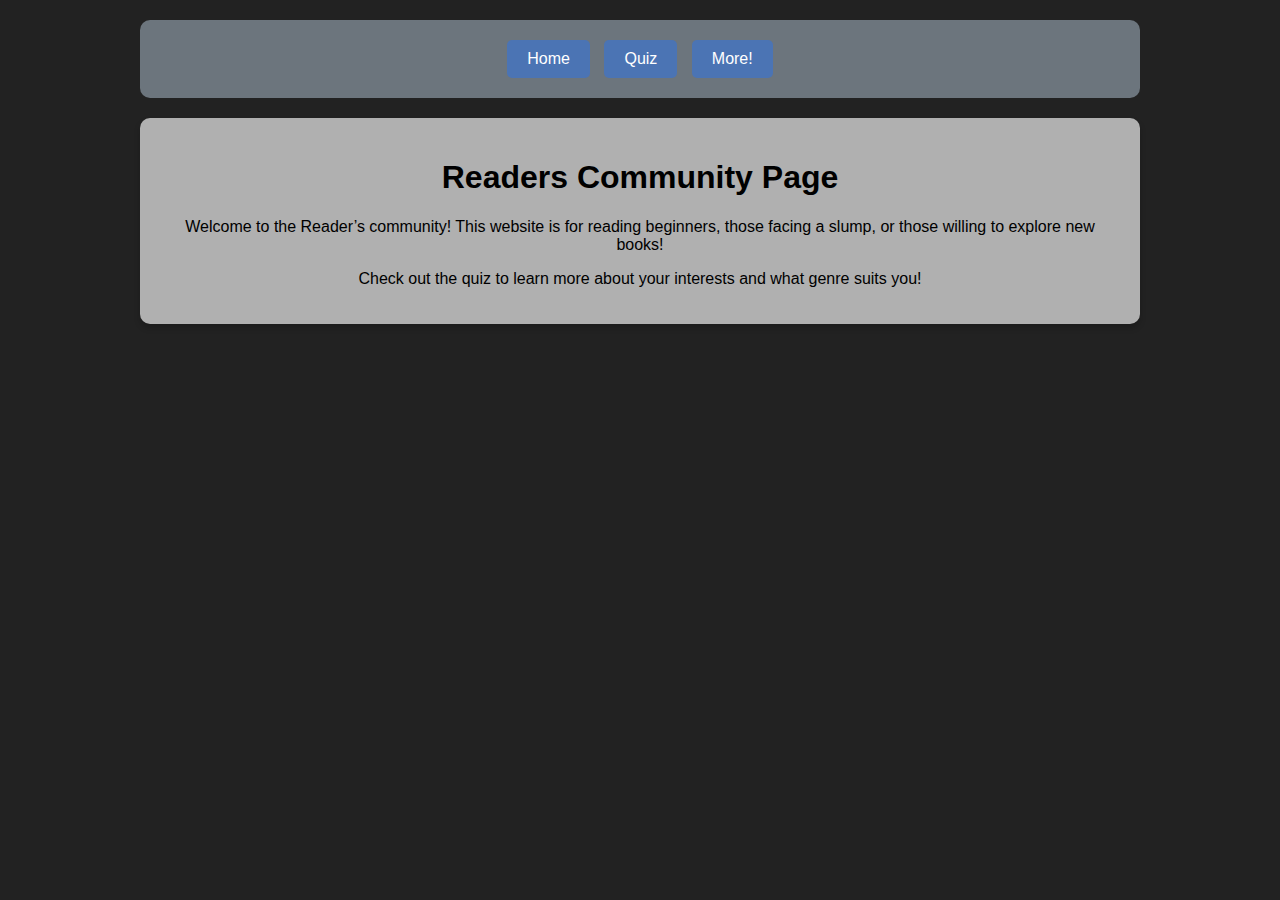
<file: index.html>
<!DOCTYPE html>
<html lang="en">
<head>
    <meta charset="UTF-8">
    <meta name="viewport" content="width=device-width, initial-scale=1.0">
    <title>Readers Community Page</title>
    <link rel="stylesheet" href="styles.css">
</head>
<body>

    <div class="container">
        <!-- Navigation -->
        <nav>
            <button onclick="navigate('home')">Home</button>
            <button onclick="navigate('quiz')">Quiz</button>
            <button onclick="navigate('more')">More!</button>
        </nav>

        <!-- Home Page -->
        <div id="home" class="content-box">
            <h1>Readers Community Page</h1>
            <p>Welcome to the Reader’s community! This website is for reading beginners, those facing a slump, or those willing to explore new books!</p>
            <p>Check out the quiz to learn more about your interests and what genre suits you!</p>
        </div>

        <!-- Quiz Page -->
        <div id="quiz" class="content-box hidden">
            <h2>Quiz</h2>

            <div class="question">
                <p>1. Select a movie:</p>
                <ul>
                    <li>Practical Magic</li>
                    <li>Avengers Endgame</li>
                    <li>The Conjuring</li>
                    <li>Ladybird</li>
                </ul>
            </div>

            <div class="question">
                <p>2. Pick a song genre:</p>
                <ul>
                    <li>Pop</li>
                    <li>Rock</li>
                    <li>Rap</li>
                    <li>Country</li>
                </ul>
            </div>

            <div class="question">
                <p>3. What time of the day would you read?</p>
                <ul>
                    <li>Morning</li>
                    <li>Afternoon</li>
                    <li>Evening</li>
                    <li>Night</li>
                </ul>
            </div>

            <div class="question">
                <p>4. Do you prefer shorter or longer books?</p>
                <ul>
                    <li>Shorter</li>
                    <li>Longer</li>
                </ul>
            </div>

            <div class="question">
                <p>5. What perspective would you prefer to read in?</p>
                <ul>
                    <li>First Person</li>
                    <li>Third Person</li>
                </ul>
            </div>

            <div class="question">
                <p>6. Character focus or Plot focus?</p>
                <ul>
                    <li>Character</li>
                    <li>Plot</li>
                </ul>
            </div>

            <div class="question">
                <p>7. What do you want from a book?</p>
                <ul>
                    <li>Comfort</li>
                    <li>Escape</li>
                    <li>Knowledge</li>
                    <li>Not sure</li>
                    <li>All of the above</li>
                </ul>
            </div>

            <div class="question">
                <p>8. Do you read often?</p>
                <ul>
                    <li>Never</li>
                    <li>Sometimes</li>
                    <li>All the time</li>
                </ul>
            </div>
        </div>

        <!-- Results Page -->
        <div id="results" class="content-box hidden">
            <h2>Results!</h2>
            <p><strong>Book Rec:</strong> -------------------</p>
            <p><strong>Synopsis:</strong> -------------------</p>
            <p><strong>Other Books Like This:</strong> -------------------</p>
        </div>

        <!-- More Page -->
        <div id="more" class="content-box hidden">
            <h2>More!</h2>
            <p>Random books to check out for a challenge!</p>
            <ul>
                <li><strong>Dracula</strong> by Bram Stoker</li>
                <li><strong>The Picture of Dorian Gray</strong> by Oscar Wilde</li>
                <li><strong>The Invisible Life of Addie LaRue</strong> by V.E Schwab</li>
            </ul>
        </div>
    </div>

    <!-- JavaScript for Navigation -->
    <script>
        function navigate(section) {
            document.querySelectorAll('.content-box').forEach(box => box.classList.add('hidden'));
            document.getElementById(section).classList.remove('hidden');
        }
    </script>

</body>
</html>
</file>
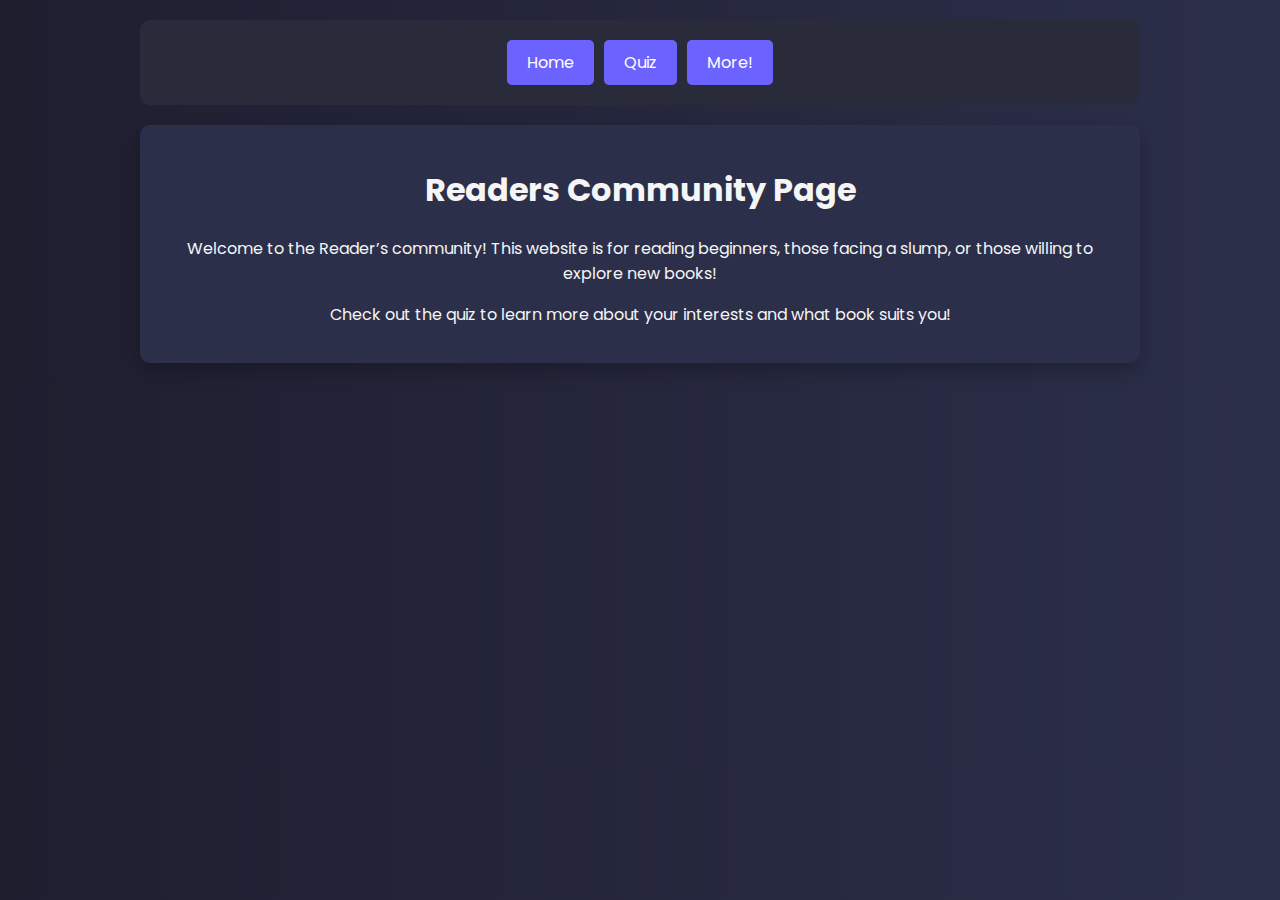
<file: QuizCC/index.html>
<!DOCTYPE html>
<html lang="en">
<head>
    <meta charset="UTF-8">
    <meta name="viewport" content="width=device-width, initial-scale=1.0">
    <title>Readers Community Page</title>
    <link rel="stylesheet" href="styles.css">
    <style>
        .hidden { display: none; }
        .content-box { padding: 20px; }
        .question { margin-bottom: 20px; }
        .options button {
            margin: 5px;
            padding: 10px;
            cursor: pointer;
            border: 1px solid #ccc;
            border-radius: 5px;
        }
        .options button.selected {
            background-color: #d3e5ff;
        }
    </style>
</head>
<body>
    <div class="container">
        <!-- Navigation -->
        <nav>
            <button onclick="navigate('home')">Home</button>
            <button onclick="navigate('quiz')">Quiz</button>
            <button onclick="navigate('more')">More!</button>
        </nav>

        <!-- Home Page -->
        <div id="home" class="content-box">
            <h1>Readers Community Page</h1>
            <p>Welcome to the Reader’s community! This website is for reading beginners, those facing a slump, or those willing to explore new books!</p>
            <p>Check out the quiz to learn more about your interests and what book suits you!</p>
        </div>

        <!-- Quiz Page -->
        <div id="quiz" class="content-box hidden">
            <h2>Quiz</h2>
            <form id="quizForm">
                <div class="question">
                    <p>1. Select a movie:</p>
                    <div class="options">
                        <button type="button" onclick="selectAnswer(1, this, 1)">Practical Magic</button>
                        <button type="button" onclick="selectAnswer(1, this, 2)">Avengers Endgame</button>
                        <button type="button" onclick="selectAnswer(1, this, 3)">The Conjuring</button>
                        <button type="button" onclick="selectAnswer(1, this, 4)">Ladybird</button>
                    </div>
                </div>
                <div class="question">
                    <p>2. Pick a song genre:</p>
                    <div class="options">
                        <button type="button" onclick="selectAnswer(2, this, 1)">Pop</button>
                        <button type="button" onclick="selectAnswer(2, this, 2)">Rock</button>
                        <button type="button" onclick="selectAnswer(2, this, 3)">Rap</button>
                        <button type="button" onclick="selectAnswer(2, this, 4)">Country</button>
                    </div>
                </div>
                <div class="question">
                    <p>3. What time of the day would you read?</p>
                    <div class="options">
                        <button type="button" onclick="selectAnswer(3, this, 1)">Morning</button>
                        <button type="button" onclick="selectAnswer(3, this, 2)">Afternoon</button>
                        <button type="button" onclick="selectAnswer(3, this, 3)">Evening</button>
                        <button type="button" onclick="selectAnswer(3, this, 4)">Night</button>
                    </div>
                </div>
                <div class="question">
                    <p>4. Do you prefer shorter or longer books?</p>
                    <div class="options">
                        <button type="button" onclick="selectAnswer(4, this, 1)">Shorter</button>
                        <button type="button" onclick="selectAnswer(4, this, 2)">Longer</button>
                        <button type="button" onclick="selectAnswer(5, this, 3)">Both</button>
                        <button type="button" onclick="selectAnswer(5, this, 4)">Not sure</button>
                        
                        
                    </div>
                </div>
                <div class="question">
                    <p>5. What perspective would you prefer to read in?</p>
                    <div class="options">
                        <button type="button" onclick="selectAnswer(5, this, 1)">First Person</button>
                        <button type="button" onclick="selectAnswer(5, this, 2)">Third Person</button>
                        <button type="button" onclick="selectAnswer(5, this, 3)">Both</button>
                        <button type="button" onclick="selectAnswer(5, this, 4)">Not sure</button>
                        
                        
                    </div>
                </div>
                <div class="question">
                    <p>6. Character focus or Plot focus?</p>
                    <div class="options">
                        <button type="button" onclick="selectAnswer(6, this, 1)">Character</button>
                        <button type="button" onclick="selectAnswer(6, this, 2)">Plot</button>
                        <button type="button" onclick="selectAnswer(6, this, 3)">Both</button>
                        <button type="button" onclick="selectAnswer(6, this, 3)">Not sure</button>
                    </div>
                </div>
                <div class="question">
                    <p>7. What do you want from a book?</p>
                    <div class="options">
                        <button type="button" onclick="selectAnswer(7, this, 1)">Comfort</button>
                        <button type="button" onclick="selectAnswer(7, this, 2)">Escape</button>
                        <button type="button" onclick="selectAnswer(7, this, 3)">Knowledge</button>
                        <button type="button" onclick="selectAnswer(7, this, 4)">Not sure</button>
                    </div>
                </div>
                <div class="question">
                    <p>8. Do you read often?</p>
                    <div class="options">
                        <button type="button" onclick="selectAnswer(8, this, 1)">Never</button>
                        <button type="button" onclick="selectAnswer(8, this, 2)">Sometimes</button>
                        <button type="button" onclick="selectAnswer(8, this, 3)">All the time</button>
                        <button type="button" onclick="selectAnswer(8, this, 4)">Rarely</button>
                    </div>
                </div>
                <div class="question">
                    <p>9. Pick a color</p>
                    <div class="options">
                        <button type="button" onclick="selectAnswer(8, this, 1)">red</button>
                        <button type="button" onclick="selectAnswer(8, this, 2)">orange</button>
                        <button type="button" onclick="selectAnswer(8, this, 3)">purple</button>
                        <button type="button" onclick="selectAnswer(8, this, 4)">blue</button>
                    </div>
                </div>
                <div class="question">
                    <p>10. What medium would you prefer to read through?</p>
                    <div class="options">
                        <button type="button" onclick="selectAnswer(8, this, 1)">Physical book</button>
                        <button type="button" onclick="selectAnswer(8, this, 2)">Digital Book copy</button>
                        <button type="button" onclick="selectAnswer(8, this, 3)">Audiobook</button>
                        <button type="button" onclick="selectAnswer(8, this, 4)">Not sure</button>
                    </div>
                </div>
                <button type="button" onclick="showResults()">Get Results</button>
            </form>
        </div>

        <!-- Results Page -->
        <div id="results" class="content-box hidden">
            <h2>Results!</h2>
            <p><strong>Book Rec:</strong> <span id="bookName"></span></p>
            <p><strong>Synopsis:</strong> <span id="bookSummary"></span></p>
        </div>

        <!-- More Page -->
        <div id="more" class="content-box hidden">
            <h2>More!</h2>
            <p>Random books to check out for a challenge!</p>
            <ul>
                <li><strong>Dracula</strong> by Bram Stoker</li>
                <li><strong>The Picture of Dorian Gray</strong> by Oscar Wilde</li>
                <li><strong>The Invisible Life of Addie LaRue</strong> by V.E Schwab</li>
                <li><strong></strong> by Toni Morrison</li>
                <li><strong>We Have Always Lived in the Castle</strong> by Shirley Jackson</li>
            </ul>
        </div>
    </div>

    <!-- JavaScript for Navigation and Quiz -->
    <script>
        const answers = {};

        function navigate(section) {
            document.querySelectorAll('.content-box').forEach(box => box.classList.add('hidden'));
            document.getElementById(section).classList.remove('hidden');
        }

        function selectAnswer(qNum, btn, value) {
            answers[qNum] = value;
            const buttons = btn.parentElement.querySelectorAll('button');
            buttons.forEach(b => b.classList.remove('selected'));
            btn.classList.add('selected');
        }

        function showResults() {
            const count = [0, 0, 0, 0];
            Object.values(answers).forEach(val => {
                if (val >= 1 && val <= 4) count[val - 1]++;
            });
            const maxIndex = count.indexOf(Math.max(...count));
            const books = [
                {
                    name: "Six of Crows",
                    summary: "A dark heist fantasy featuring a group of misfit criminals with a high-stakes mission."
                },
                {
                    name: "The Hunger Games",
                    summary: "A dystopian thriller where a girl must survive a televised death match."
                },
                {
                    name: "Little Women",
                    summary: "A heartwarming classic about four sisters growing up during the Civil War."
                },
                {
                    name: "The Silent Patient",
                    summary: "A psychological thriller about a woman who stops speaking after a traumatic event."
                }
            ];

            document.getElementById("bookName").innerText = books[maxIndex].name;
            document.getElementById("bookSummary").innerText = books[maxIndex].summary;

            navigate("results");
        }
    </script>
</body>
</html>
</file>
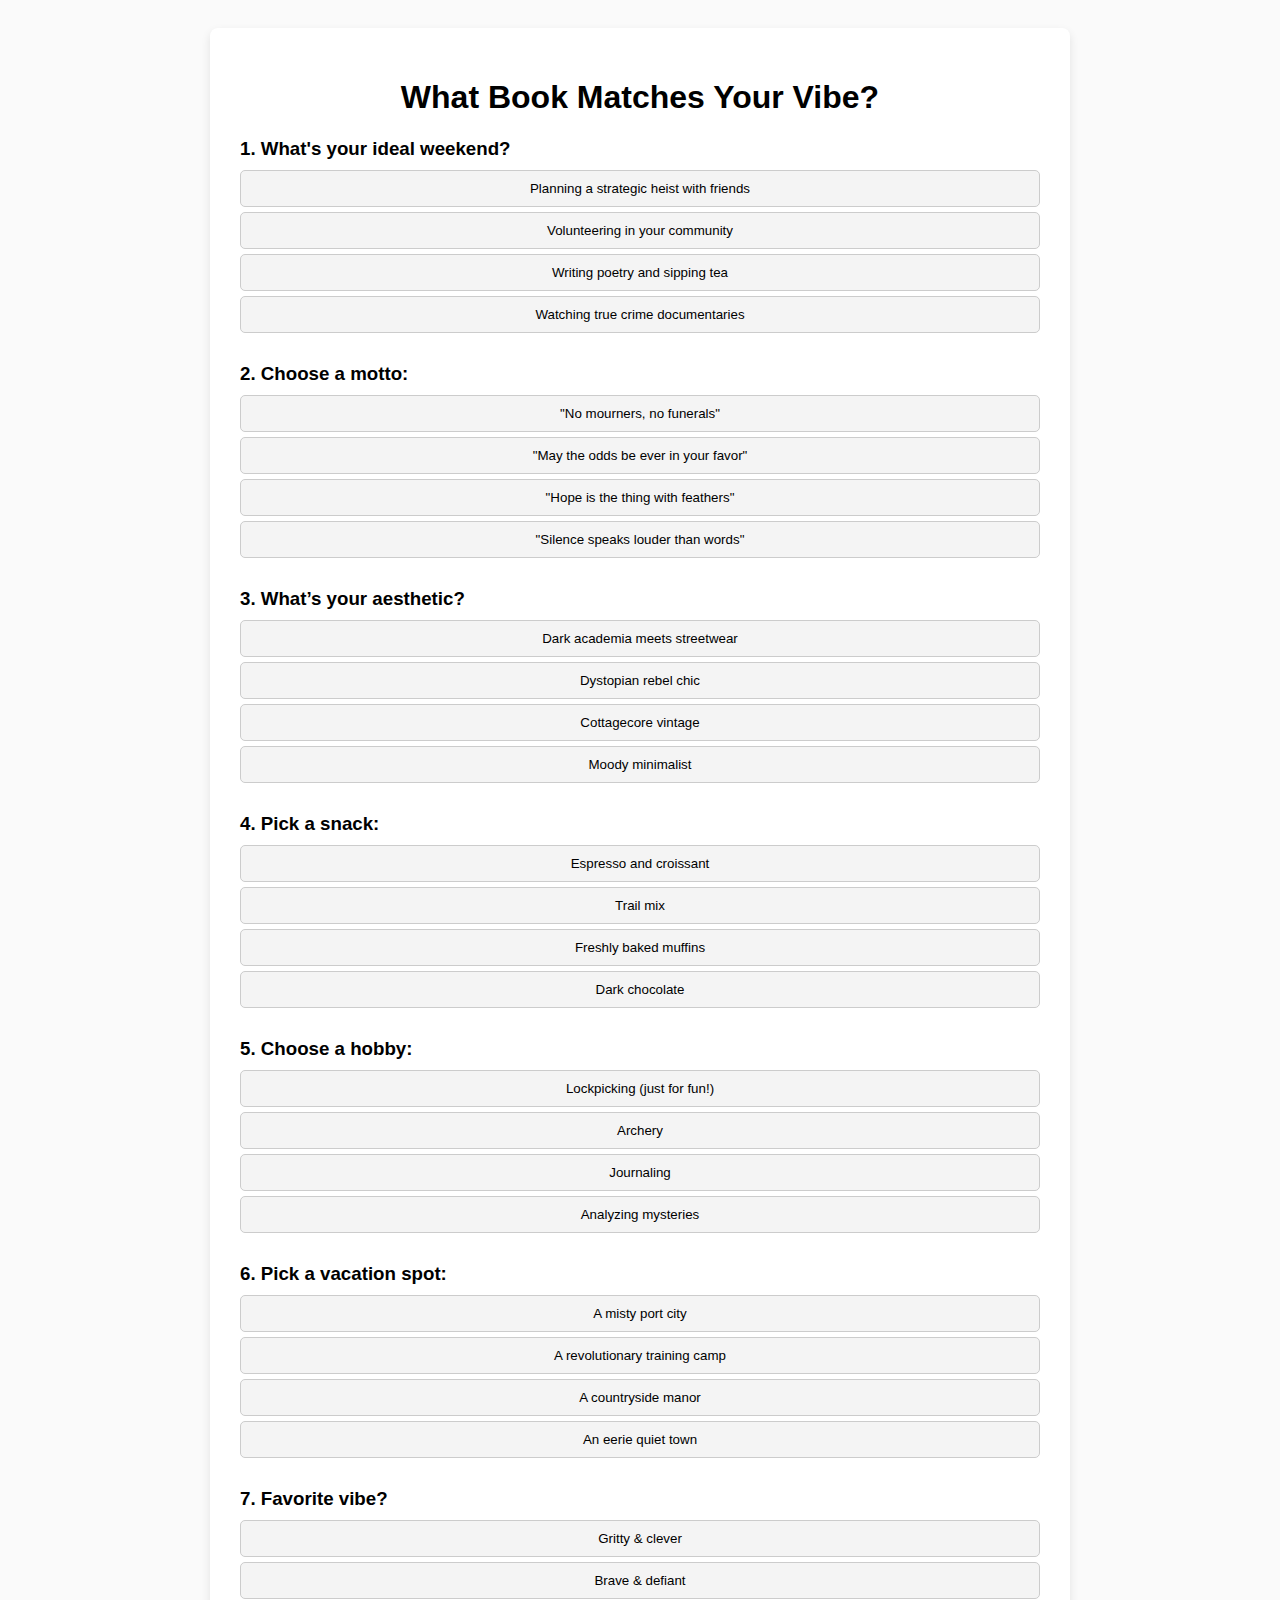
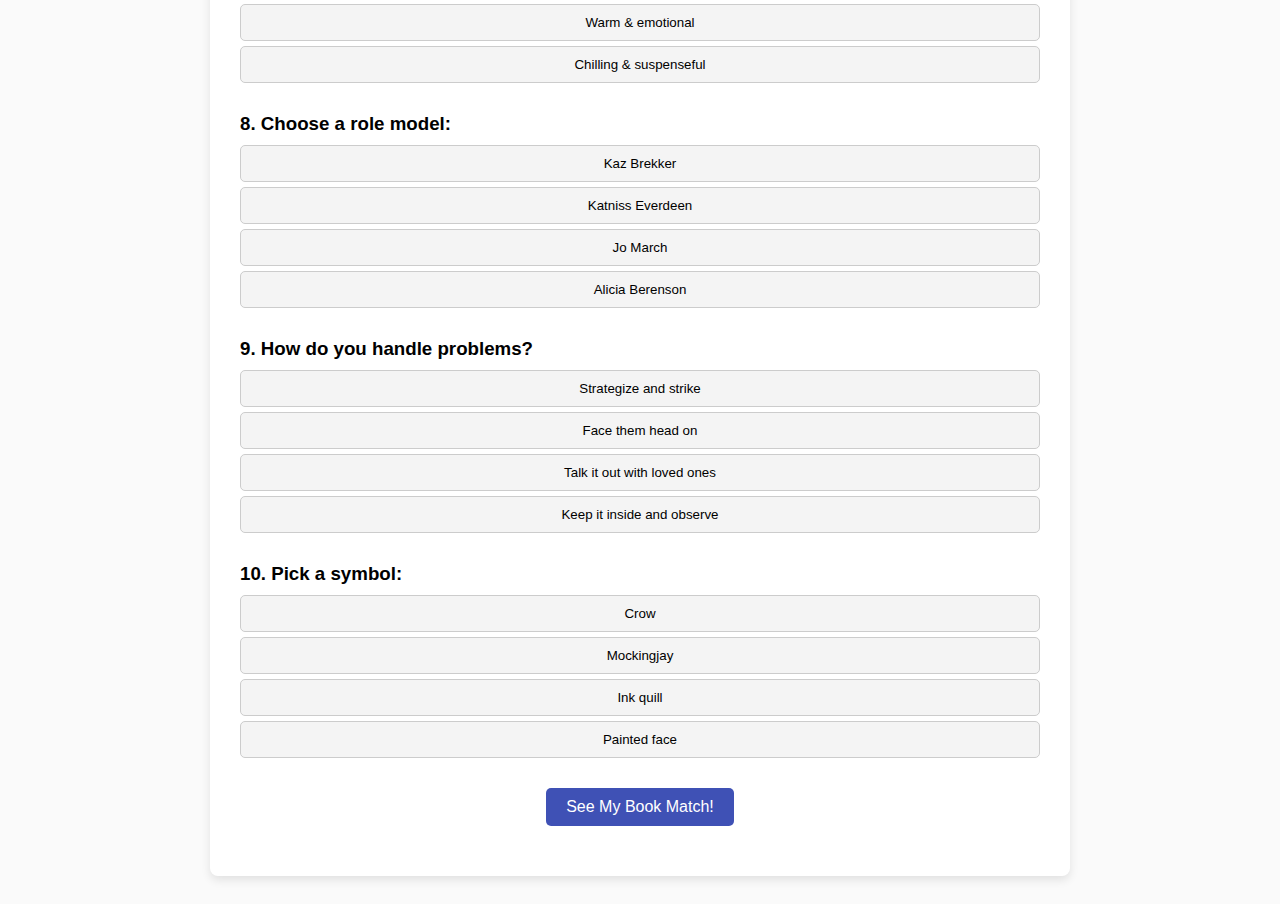
<file: QuizCC/quiz.html>
<!DOCTYPE html>
<html lang="en">
<head>
  <meta charset="UTF-8">
  <title>Reading Quiz</title>
  <style>
    body {
      font-family: Arial, sans-serif;
      background: #fafafa;
      padding: 20px;
    }

    .quiz-container {
      max-width: 800px;
      margin: auto;
      background: white;
      padding: 30px;
      border-radius: 8px;
      box-shadow: 0 4px 10px rgba(0, 0, 0, 0.1);
    }

    h1 {
      text-align: center;
    }

    .question {
      margin-bottom: 30px;
    }

    .question h3 {
      margin-bottom: 10px;
    }

    .options button {
      display: block;
      margin: 5px 0;
      padding: 10px;
      width: 100%;
      border: 1px solid #ccc;
      background-color: #f4f4f4;
      border-radius: 5px;
      cursor: pointer;
      transition: 0.3s;
    }

    .options button:hover {
      background-color: #e0e0e0;
    }

    .submit-btn {
      display: block;
      margin: 20px auto;
      padding: 10px 20px;
      background-color: #3f51b5;
      color: white;
      border: none;
      border-radius: 5px;
      cursor: pointer;
      font-size: 16px;
    }

    .submit-btn:hover {
      background-color: #303f9f;
    }
  </style>
</head>
<body>
  <div class="quiz-container">
    <h1>What Book Matches Your Vibe?</h1>

    <form id="quiz-form" onsubmit="event.preventDefault(); showResults();">
      <!-- QUESTIONS -->
      <div class="question">
        <h3>1. What's your ideal weekend?</h3>
        <div class="options">
          <button type="button" onclick="selectAnswer(1, this, 1)">Planning a strategic heist with friends</button>
          <button type="button" onclick="selectAnswer(1, this, 2)">Volunteering in your community</button>
          <button type="button" onclick="selectAnswer(1, this, 3)">Writing poetry and sipping tea</button>
          <button type="button" onclick="selectAnswer(1, this, 4)">Watching true crime documentaries</button>
        </div>
      </div>

      <div class="question">
        <h3>2. Choose a motto:</h3>
        <div class="options">
          <button type="button" onclick="selectAnswer(2, this, 1)">"No mourners, no funerals"</button>
          <button type="button" onclick="selectAnswer(2, this, 2)">"May the odds be ever in your favor"</button>
          <button type="button" onclick="selectAnswer(2, this, 3)">"Hope is the thing with feathers"</button>
          <button type="button" onclick="selectAnswer(2, this, 4)">"Silence speaks louder than words"</button>
        </div>
      </div>

      <div class="question">
        <h3>3. What’s your aesthetic?</h3>
        <div class="options">
          <button type="button" onclick="selectAnswer(3, this, 1)">Dark academia meets streetwear</button>
          <button type="button" onclick="selectAnswer(3, this, 2)">Dystopian rebel chic</button>
          <button type="button" onclick="selectAnswer(3, this, 3)">Cottagecore vintage</button>
          <button type="button" onclick="selectAnswer(3, this, 4)">Moody minimalist</button>
        </div>
      </div>

      <div class="question">
        <h3>4. Pick a snack:</h3>
        <div class="options">
          <button type="button" onclick="selectAnswer(4, this, 1)">Espresso and croissant</button>
          <button type="button" onclick="selectAnswer(4, this, 2)">Trail mix</button>
          <button type="button" onclick="selectAnswer(4, this, 3)">Freshly baked muffins</button>
          <button type="button" onclick="selectAnswer(4, this, 4)">Dark chocolate</button>
        </div>
      </div>

      <div class="question">
        <h3>5. Choose a hobby:</h3>
        <div class="options">
          <button type="button" onclick="selectAnswer(5, this, 1)">Lockpicking (just for fun!)</button>
          <button type="button" onclick="selectAnswer(5, this, 2)">Archery</button>
          <button type="button" onclick="selectAnswer(5, this, 3)">Journaling</button>
          <button type="button" onclick="selectAnswer(5, this, 4)">Analyzing mysteries</button>
        </div>
      </div>

      <div class="question">
        <h3>6. Pick a vacation spot:</h3>
        <div class="options">
          <button type="button" onclick="selectAnswer(6, this, 1)">A misty port city</button>
          <button type="button" onclick="selectAnswer(6, this, 2)">A revolutionary training camp</button>
          <button type="button" onclick="selectAnswer(6, this, 3)">A countryside manor</button>
          <button type="button" onclick="selectAnswer(6, this, 4)">An eerie quiet town</button>
        </div>
      </div>

      <div class="question">
        <h3>7. Favorite vibe?</h3>
        <div class="options">
          <button type="button" onclick="selectAnswer(7, this, 1)">Gritty & clever</button>
          <button type="button" onclick="selectAnswer(7, this, 2)">Brave & defiant</button>
          <button type="button" onclick="selectAnswer(7, this, 3)">Warm & emotional</button>
          <button type="button" onclick="selectAnswer(7, this, 4)">Chilling & suspenseful</button>
        </div>
      </div>

      <div class="question">
        <h3>8. Choose a role model:</h3>
        <div class="options">
          <button type="button" onclick="selectAnswer(8, this, 1)">Kaz Brekker</button>
          <button type="button" onclick="selectAnswer(8, this, 2)">Katniss Everdeen</button>
          <button type="button" onclick="selectAnswer(8, this, 3)">Jo March</button>
          <button type="button" onclick="selectAnswer(8, this, 4)">Alicia Berenson</button>
        </div>
      </div>

      <div class="question">
        <h3>9. How do you handle problems?</h3>
        <div class="options">
          <button type="button" onclick="selectAnswer(9, this, 1)">Strategize and strike</button>
          <button type="button" onclick="selectAnswer(9, this, 2)">Face them head on</button>
          <button type="button" onclick="selectAnswer(9, this, 3)">Talk it out with loved ones</button>
          <button type="button" onclick="selectAnswer(9, this, 4)">Keep it inside and observe</button>
        </div>
      </div>

      <div class="question">
        <h3>10. Pick a symbol:</h3>
        <div class="options">
          <button type="button" onclick="selectAnswer(10, this, 1)">Crow</button>
          <button type="button" onclick="selectAnswer(10, this, 2)">Mockingjay</button>
          <button type="button" onclick="selectAnswer(10, this, 3)">Ink quill</button>
          <button type="button" onclick="selectAnswer(10, this, 4)">Painted face</button>
        </div>
      </div>

      <button type="submit" class="submit-btn">See My Book Match!</button>
    </form>
  </div>

  <script>
    const answers = {};

    function selectAnswer(qNum, btn, optionIndex) {
      answers[qNum] = optionIndex;

      // Highlight selected option
      const buttons = btn.parentElement.querySelectorAll("button");
      buttons.forEach(b => b.style.backgroundColor = "#f4f4f4");
      btn.style.backgroundColor = "#c5cae9";
    }

    function showResults() {
      const counts = {1: 0, 2: 0, 3: 0, 4: 0};
      for (let q in answers) {
        counts[answers[q]]++;
      }

      let maxCount = 0;
      let topPick = null;
      for (let i = 1; i <= 4; i++) {
        if (counts[i] > maxCount) {
          maxCount = counts[i];
          topPick = i;
        }
      }

      window.location.href = `results.html?result=${topPick}`;
    }
  </script>
</body>
</html>
</file>
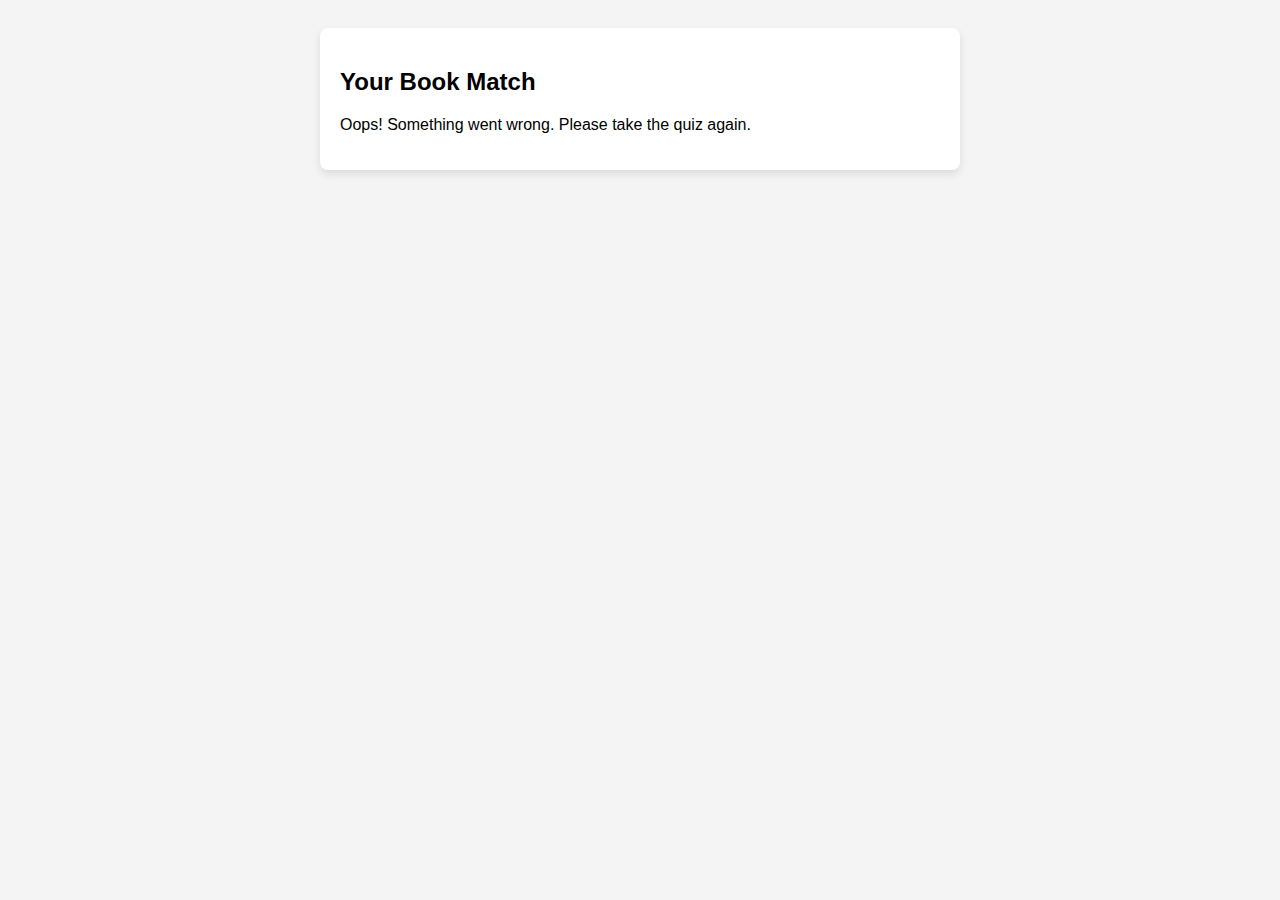
<file: QuizCC/results.html>
<!DOCTYPE html>
<html lang="en">
<head>
    <meta charset="UTF-8">
    <title>Book Result</title>
    <style>
        body {
            font-family: Arial, sans-serif;
            background: #f4f4f4;
            padding: 20px;
        }
        .result-box {
            background: white;
            border-radius: 8px;
            padding: 20px;
            max-width: 600px;
            margin: auto;
            box-shadow: 0 4px 8px rgba(0,0,0,0.1);
        }
    </style>
</head>
<body>
    <div class="result-box">
        <h2>Your Book Match</h2>
        <div id="results-output"></div>
    </div>

    <script>
        const bookResults = {
            1: {
                title: "Six of Crows by Leigh Bardugo",
                summary: "A fast-paced fantasy heist story filled with morally grey characters and heart-racing action. Set in the gritty city of Ketterdam, a crew of outcasts attempt an impossible job for a huge payout."
            },
            2: {
                title: "The Hunger Games by Suzanne Collins",
                summary: "In a dystopian future, Katniss Everdeen must survive a televised fight to the death. A thrilling story of resistance, survival, and strength in the face of oppression."
            },
            3: {
                title: "Little Women by Louisa May Alcott",
                summary: "A timeless coming-of-age story that follows the March sisters as they grow up, fall in love, and discover their paths in a changing world. Full of heart, warmth, and wisdom."
            },
            4: {
                title: "The Silent Patient by Alex Michaelides",
                summary: "A psychological thriller about a woman who stops speaking after a shocking act of violence—and the therapist obsessed with uncovering her secret."
            }
        };

        function getQueryParam(name) {
            const params = new URLSearchParams(window.location.search);
            return params.get(name);
        }

        const resultKey = getQueryParam('result');
        const result = bookResults[resultKey];

        if (result) {
            document.getElementById("results-output").innerHTML = `
                <h3>${result.title}</h3>
                <p>${result.summary}</p>
            `;
        } else {
            document.getElementById("results-output").innerHTML = `
                <p>Oops! Something went wrong. Please take the quiz again.</p>
            `;
        }
    </script>
</body>
</html>
</file>
<file: styles.css>
/* General Body Styling */
body {
    font-family: Arial, sans-serif;
    background-color: #222; /* Dark background */
    color: black;
    text-align: center;
    margin: 0;
    padding: 0;
}

/* Container for Main Content */
.container {
    width: 90%;
    max-width: 1000px;
    margin: 20px auto;
}

/* Navigation Bar */
nav {
    background-color: #6c757d;
    padding: 15px;
    border-radius: 10px;
}

/* Navigation Buttons */
button {
    background-color: #4b74b4;
    color: white;
    border: none;
    padding: 10px 20px;
    margin: 5px;
    cursor: pointer;
    font-size: 16px;
    border-radius: 5px;
    transition: background-color 0.3s ease;
}

button:hover {
    background-color: #375a94;
}

/* Main Content Box Styling */
.content-box {
    background-color: #b0b0b0; /* Grey box */
    padding: 20px;
    margin-top: 20px;
    border-radius: 10px;
    box-shadow: 0px 4px 6px rgba(0, 0, 0, 0.2);
}

/* Hide other pages when navigating */
.hidden {
    display: none;
}

/* Quiz Question Formatting */
.question {
    margin-bottom: 20px;
    text-align: left;
}

.question p {
    font-weight: bold;
    margin-bottom: 5px;
}

.question ul {
    padding-left: 20px;
    margin-top: 0;
    list-style-type: disc;
}

.question ul li {
    margin: 5px 0;
}

/* Responsive tweaks for small screens */
@media (max-width: 600px) {
    .container {
        width: 95%;
    }

    button {
        padding: 10px;
        font-size: 14px;
    }

    nav {
        display: flex;
        flex-direction: column;
    }
}
</file>
<file: QuizCC/styles.css>
/* Importing Modern Font */
@import url('https://fonts.googleapis.com/css2?family=Poppins:wght@300;500;700&display=swap');

/* General Body Styling */
body {
    font-family: 'Poppins', sans-serif;
    background: linear-gradient(to right, #1e1e2f, #2c2f4a);
    color: #f0f0f0;
    text-align: center;
    margin: 0;
    padding: 0;
}

/* Container for Main Content */
.container {
    width: 90%;
    max-width: 1000px;
    margin: 20px auto;
}

/* Navigation Bar */
nav {
    background-color: #292b3a;
    padding: 15px;
    border-radius: 10px;
    display: flex;
    justify-content: center;
    flex-wrap: wrap;
}

/* Navigation Buttons */
button {
    background-color: #6c63ff;
    color: white;
    border: none;
    padding: 10px 20px;
    margin: 5px;
    cursor: url('https://example.com/book-emoji.png'), auto; /* Custom cursor: Replace URL with your own book emoji image */
    font-size: 16px;
    border-radius: 5px;
    transition: background-color 0.3s ease, transform 0.2s ease-in-out;
    font-family: 'Poppins', sans-serif;
}

button:hover {
    background-color: #5753c9;
    transform: scale(1.05);
}

/* Main Content Box Styling */
.content-box {
    background-color: #2c2f4a;
    color: #f5f5f5;
    padding: 20px;
    margin-top: 20px;
    border-radius: 10px;
    box-shadow: 0px 8px 20px rgba(0, 0, 0, 0.25);
    transition: all 0.3s ease-in-out;
}

/* Hide other pages when navigating */
.hidden {
    display: none;
}

/* Quiz Question Formatting */
.question {
    margin-bottom: 20px;
    text-align: left;
}

.question p {
    font-weight: bold;
    margin-bottom: 5px;
}

.question ul {
    padding-left: 20px;
    margin-top: 0;
    list-style-type: disc;
}

.question ul li {
    margin: 5px 0;
}

/* Answer Options Styling */
.options button {
    background-color: #3e3e57;
    color: #fff;
    border: 1px solid #6c63ff;
    border-radius: 8px;
    padding: 12px 20px;
    margin: 5px;
    transition: all 0.2s ease-in-out;
    font-family: 'Poppins', sans-serif;
    cursor: url('https://example.com/book-emoji.png'), auto; /* Custom cursor: Replace URL with your own book emoji image */
}

.options button.selected {
    background-color: #6c63ff;
    color: #fff;
    font-weight: bold;
    transform: scale(1.05);
}

.options button:hover {
    background-color: #5753c9;
}

/* Custom cursor (book emoji) for text-based emoji */
button:hover, .options button:hover {
    cursor: url('data:image/svg+xml,%3Csvg xmlns="http://www.w3.org/2000/svg" width="30" height="30"%3E%3Ctext x="0" y="20" font-size="20"%3E📚%3C/text%3E%3C/svg%3E') , auto;
}

/* Responsive tweaks for small screens */
@media (max-width: 600px) {
    .container {
        width: 95%;
    }

    button {
        padding: 10px;
        font-size: 14px;
    }

    nav {
        flex-direction: column;
    }
}
</file>
